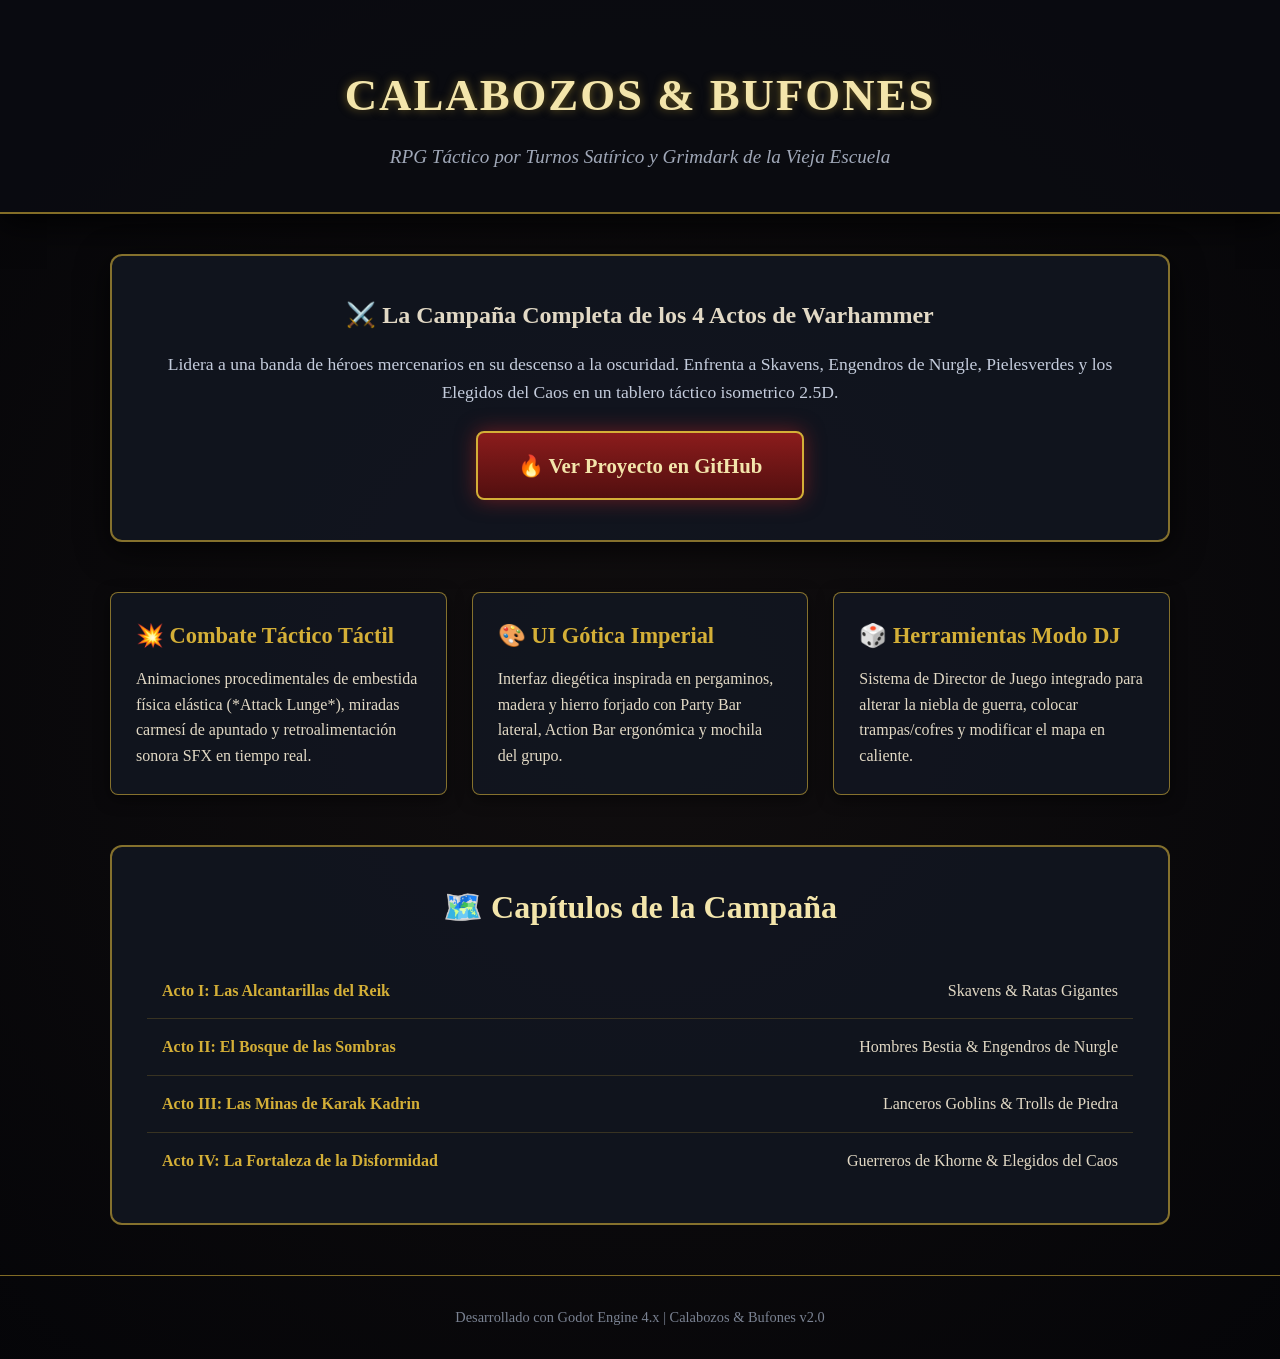
<file: docs/index.html>
<!DOCTYPE html>
<html lang="es">
<head>
    <meta charset="UTF-8">
    <meta name="viewport" content="width=device-width, initial-scale=1.0">
    <title>Calabozos & Bufones v2.0 - RPG Táctico Grimdark</title>
    <style>
        :root {
            --bg-color: #080a0f;
            --panel-bg: rgba(18, 22, 32, 0.92);
            --gold: #d4af37;
            --gold-bright: #f3e5ab;
            --crimson: #a82323;
            --text-main: #e2d9c5;
            --border-gold: rgba(212, 175, 55, 0.6);
        }

        * {
            box-sizing: border-box;
            margin: 0;
            padding: 0;
        }

        body {
            background-color: var(--bg-color);
            color: var(--text-main);
            font-family: 'Cinzel', 'Georgia', serif;
            line-height: 1.6;
            background-image: radial-gradient(circle at center, rgba(30, 20, 15, 0.4) 0%, rgba(5, 5, 8, 0.95) 100%);
            min-height: 100vh;
        }

        header {
            text-align: center;
            padding: 60px 20px 40px;
            border-bottom: 2px solid var(--border-gold);
            background: rgba(10, 12, 18, 0.8);
            box-shadow: 0 10px 30px rgba(0,0,0,0.8);
        }

        .logo {
            max-width: 280px;
            height: auto;
            filter: drop-shadow(0 0 15px rgba(212, 175, 55, 0.4));
            margin-bottom: 20px;
        }

        h1 {
            font-size: 2.8rem;
            color: var(--gold-bright);
            text-shadow: 0 0 10px rgba(212, 175, 55, 0.5);
            letter-spacing: 2px;
            margin-bottom: 10px;
        }

        .subtitle {
            font-size: 1.2rem;
            color: #a0a8b8;
            font-style: italic;
        }

        .container {
            max-width: 1100px;
            margin: 40px auto;
            padding: 0 20px;
        }

        .hero-banner {
            background: var(--panel-bg);
            border: 2px solid var(--border-gold);
            border-radius: 12px;
            padding: 40px;
            text-align: center;
            box-shadow: 0 8px 32px rgba(0, 0, 0, 0.7);
            margin-bottom: 50px;
            position: relative;
        }

        .btn-download {
            display: inline-block;
            margin-top: 25px;
            padding: 16px 40px;
            background: linear-gradient(180deg, #8b1c1c 0%, #520f0f 100%);
            color: var(--gold-bright);
            font-size: 1.3rem;
            font-weight: bold;
            text-decoration: none;
            border: 2px solid var(--gold);
            border-radius: 8px;
            box-shadow: 0 0 20px rgba(168, 35, 35, 0.6);
            transition: all 0.3s ease;
        }

        .btn-download:hover {
            transform: translateY(-3px) scale(1.03);
            box-shadow: 0 0 30px rgba(212, 175, 55, 0.8);
            background: linear-gradient(180deg, #a82323 0%, #6e1313 100%);
        }

        .grid-features {
            display: grid;
            grid-template-columns: repeat(auto-fit, minmax(300px, 1fr));
            gap: 25px;
            margin-bottom: 50px;
        }

        .feature-card {
            background: var(--panel-bg);
            border: 1px solid var(--border-gold);
            border-radius: 8px;
            padding: 25px;
            box-shadow: 0 4px 15px rgba(0, 0, 0, 0.5);
            transition: transform 0.2s ease;
        }

        .feature-card:hover {
            transform: translateY(-5px);
            border-color: var(--gold-bright);
        }

        .feature-card h3 {
            color: var(--gold);
            font-size: 1.4rem;
            margin-bottom: 12px;
            display: flex;
            align-items: center;
            gap: 10px;
        }

        .acts-section {
            background: var(--panel-bg);
            border: 2px solid var(--border-gold);
            border-radius: 12px;
            padding: 35px;
            margin-bottom: 50px;
        }

        .acts-section h2 {
            color: var(--gold-bright);
            font-size: 2rem;
            text-align: center;
            margin-bottom: 30px;
        }

        .act-list {
            list-style: none;
        }

        .act-item {
            padding: 15px;
            border-bottom: 1px solid rgba(212, 175, 55, 0.2);
            display: flex;
            align-items: center;
            justify-content: space-between;
        }

        .act-item:last-child {
            border-bottom: none;
        }

        .act-title {
            font-weight: bold;
            color: var(--gold);

        }

        footer {
            text-align: center;
            padding: 30px;
            border-top: 1px solid var(--border-gold);
            color: #7a8292;
            font-size: 0.9rem;
        }
    </style>
</head>
<body>

    <header>
        <h1>CALABOZOS & BUFONES</h1>
        <p class="subtitle">RPG Táctico por Turnos Satírico y Grimdark de la Vieja Escuela</p>
    </header>

    <div class="container">
        
        <section class="hero-banner">
            <h2>⚔️ La Campaña Completa de los 4 Actos de Warhammer</h2>
            <p style="margin-top: 15px; font-size: 1.1rem; color: #c4ccdc;">
                Lidera a una banda de héroes mercenarios en su descenso a la oscuridad. Enfrenta a Skavens, Engendros de Nurgle, Pielesverdes y los Elegidos del Caos en un tablero táctico isometrico 2.5D.
            </p>
            <a href="https://github.com/ascensof/juego-de-rol-calabozos-bufones" class="btn-download" target="_blank">
                🔥 Ver Proyecto en GitHub
            </a>
        </section>

        <section class="grid-features">
            <div class="feature-card">
                <h3>💥 Combate Táctico Táctil</h3>
                <p>Animaciones procedimentales de embestida física elástica (*Attack Lunge*), miradas carmesí de apuntado y retroalimentación sonora SFX en tiempo real.</p>
            </div>
            <div class="feature-card">
                <h3>🎨 UI Gótica Imperial</h3>
                <p>Interfaz diegética inspirada en pergaminos, madera y hierro forjado con Party Bar lateral, Action Bar ergonómica y mochila del grupo.</p>
            </div>
            <div class="feature-card">
                <h3>🎲 Herramientas Modo DJ</h3>
                <p>Sistema de Director de Juego integrado para alterar la niebla de guerra, colocar trampas/cofres y modificar el mapa en caliente.</p>
            </div>
        </section>

        <section class="acts-section">
            <h2>🗺️ Capítulos de la Campaña</h2>
            <ul class="act-list">
                <li class="act-item">
                    <span class="act-title">Acto I: Las Alcantarillas del Reik</span>
                    <span>Skavens & Ratas Gigantes</span>
                </li>
                <li class="act-item">
                    <span class="act-title">Acto II: El Bosque de las Sombras</span>
                    <span>Hombres Bestia & Engendros de Nurgle</span>
                </li>
                <li class="act-item">
                    <span class="act-title">Acto III: Las Minas de Karak Kadrin</span>
                    <span>Lanceros Goblins & Trolls de Piedra</span>
                </li>
                <li class="act-item">
                    <span class="act-title">Acto IV: La Fortaleza de la Disformidad</span>
                    <span>Guerreros de Khorne & Elegidos del Caos</span>
                </li>
            </ul>
        </section>

    </div>

    <footer>
        <p>Desarrollado con Godot Engine 4.x | Calabozos & Bufones v2.0</p>
    </footer>

</body>
</html>
</file>
